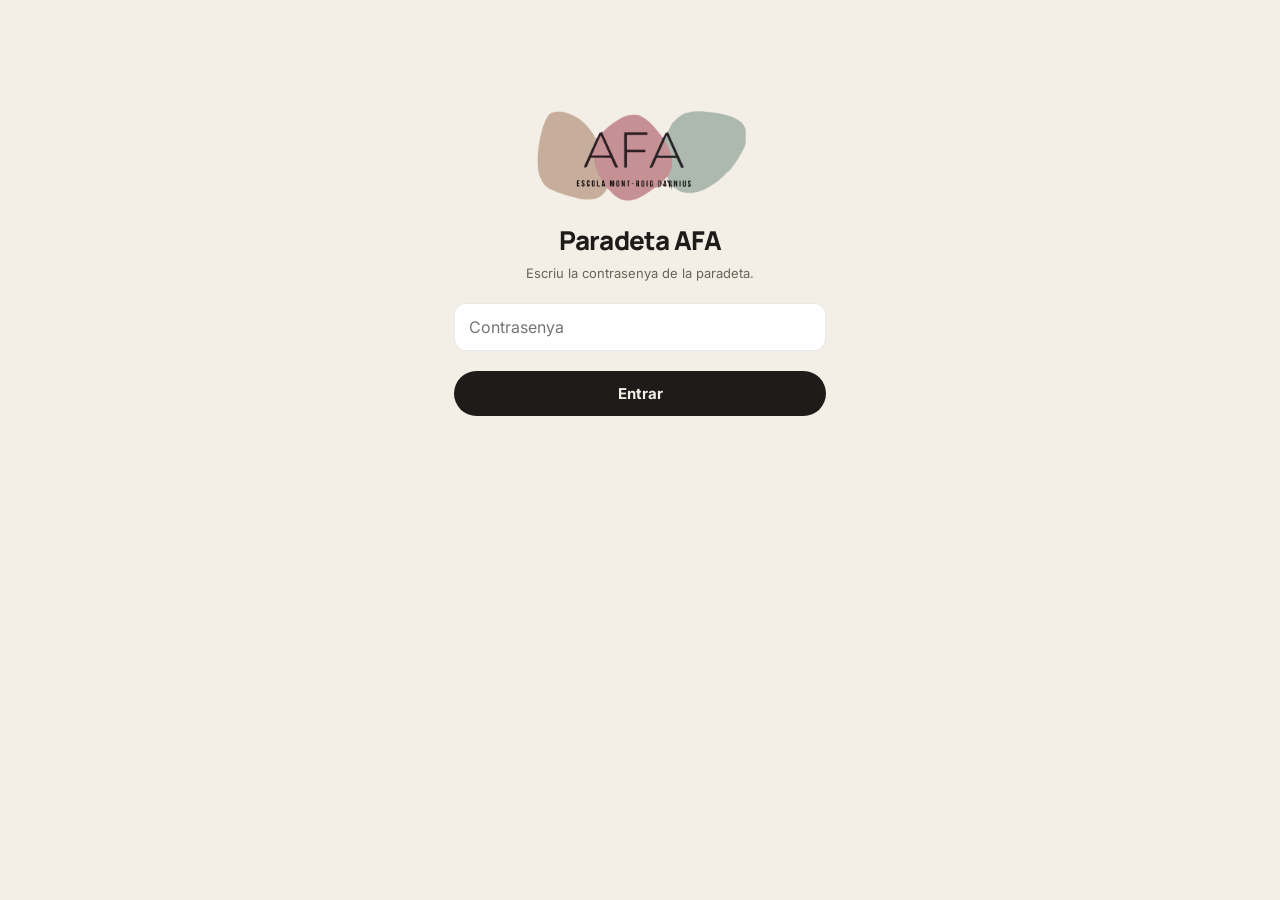
<file: index.html>
<!doctype html>
<html lang="ca">
<head>
<meta charset="utf-8">
<meta name="viewport" content="width=device-width,initial-scale=1,viewport-fit=cover">
<meta name="color-scheme" content="only light">
<meta name="theme-color" content="#F4EFE6">
<meta name="apple-mobile-web-app-capable" content="yes">
<meta name="apple-mobile-web-app-title" content="Paradeta">
<title>Paradeta AFA</title>
<link rel="manifest" href="manifest.webmanifest">
<link rel="icon" href="icons/icon-192.png">
<link rel="apple-touch-icon" href="icons/icon-192.png">
<link rel="preconnect" href="https://fonts.googleapis.com">
<link href="https://fonts.googleapis.com/css2?family=Inter:wght@400;500;600;700;800&family=Manrope:wght@700;800&display=swap" rel="stylesheet">
<link rel="stylesheet" href="styles.css">
</head>
<body>
<div id="arrel"></div>
<div id="overlay"></div>
<script src="config.js"></script>
<script src="nucli.js"></script>
<script src="demo.js"></script>
<script src="app.js"></script>
<script>
  if ('serviceWorker' in navigator && location.protocol !== 'file:') {
    navigator.serviceWorker.register('sw.js').catch(function () {});
  }
</script>
</body>
</html>
</file>
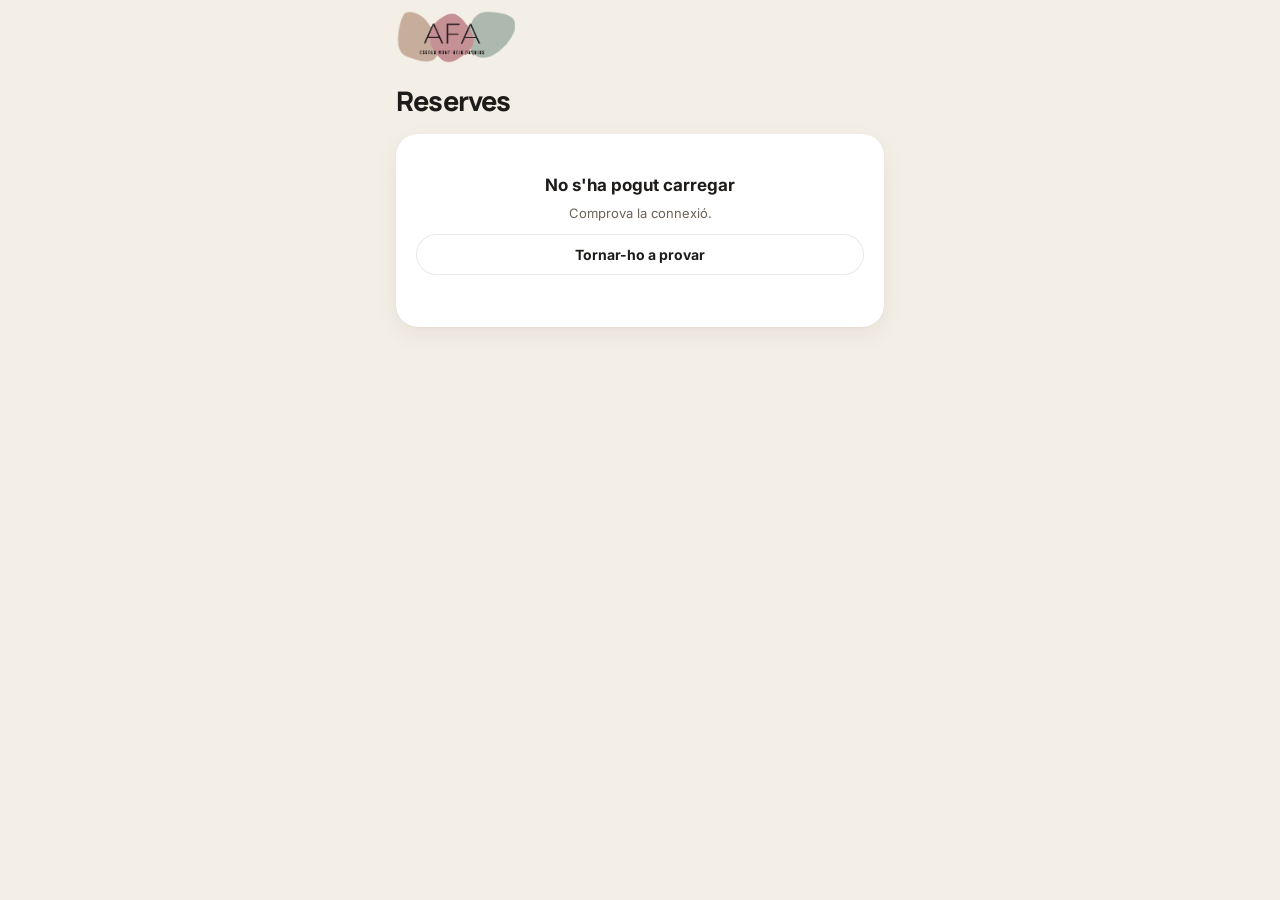
<file: reserves.html>
<!doctype html>
<html lang="ca">
<head>
<meta charset="utf-8">
<meta name="viewport" content="width=device-width,initial-scale=1,viewport-fit=cover">
<meta name="color-scheme" content="only light">
<meta name="theme-color" content="#F4EFE6">
<title>Reserves · Paradeta AFA</title>
<meta name="description" content="Reserva plantes, llibres i jocs de la paradeta de l'AFA Escola Mont-roig-Darnius i paga-ho en recollir-ho.">
<link rel="icon" href="icons/icon-192.png">
<link rel="apple-touch-icon" href="icons/icon-192.png">
<link rel="preconnect" href="https://fonts.googleapis.com">
<link href="https://fonts.googleapis.com/css2?family=Inter:wght@400;500;600;700;800&family=Manrope:wght@700;800&display=swap" rel="stylesheet">
<link rel="stylesheet" href="styles.css">
</head>
<body>
<div id="arrel"></div>
<div id="overlay"></div>
<script src="config.js"></script>
<script src="nucli.js"></script>
<script src="demo.js"></script>
<script src="reserves.js"></script>
</body>
</html>
</file>
<file: styles.css>
/* Paradeta AFA
   Colors del logo de l'AFA (logo.png): préssec #C7AD9C, rosa #C59195, sàlvia #ADB9AE; fons crema #F5EEDE, text carbó.
   Estructura de la Intranet («App de consum»): targetes blanques amb ombra suau, radis grans,
   títols Manrope, botó principal negre càlid en píndola, bloc heroi rosa fosc. */
:root{
  --page:#F4EFE6;--panel:#FFFFFF;--hair:rgba(42,40,38,.08);--border:rgba(42,40,38,.10);--text:#1E1C1A;--muted:#6B6258;
  --accent:#8E4A5E;--on-accent:#FFFFFF;--accent-soft:rgba(223,162,180,.24);--seg:#E9E2D5;
  --good:#166534;--good-soft:rgba(22,101,52,.10);
  --hero:#7E4357;--hero-border:#7E4357;--hero-num:#FFFFFF;--hero-label:rgba(255,255,255,.78);--hero-val:#FFFFFF;--hero-hair:rgba(255,255,255,.2);
  --go-bg:#FFFFFF;--go-fg:#1E1C1A;--pri-bg:#1E1C1A;--pri-fg:#F4EFE6;
  --red:#B3241B;--red-soft:rgba(214,41,31,.10);--amber:#8A5300;--amber-soft:rgba(217,119,6,.12);
  --radius:22px;--tile-radius:20px;--btn-radius:999px;
  --shadow:0 1px 2px rgba(26,23,19,.04),0 8px 24px rgba(26,23,19,.06);--card-border:0;
  --title-font:Manrope,Inter,system-ui,sans-serif;
  --cat-0:#5E7F69;--cat-1:#A9714B;--cat-2:#A8566F;--cat-3:#5F7391;
  color-scheme:light;
}
*{box-sizing:border-box;margin:0}
body{background:var(--page);color:var(--text);font:15px/1.4 Inter,system-ui,-apple-system,sans-serif;-webkit-tap-highlight-color:transparent}
button,input,select{font-family:inherit;color:inherit;font-size:inherit}
.num{font-variant-numeric:tabular-nums}
.app{max-width:520px;margin:0 auto;min-height:100dvh}
.demo{max-width:520px;margin:0 auto;padding:8px 16px 0;font-size:12px;color:var(--amber)}

header{position:sticky;top:0;z-index:5;background:var(--page);padding:calc(10px + env(safe-area-inset-top,0px)) 16px 10px}
.hrow{display:flex;align-items:center;justify-content:space-between;gap:10px}
.logo{height:54px;width:auto;border-radius:10px;display:block}
.micro{font-size:11px;font-weight:600;letter-spacing:.09em;text-transform:uppercase;color:var(--muted)}
.evtwrap{margin-top:8px}
.evt{border:var(--card-border);background:var(--panel);box-shadow:var(--shadow);border-radius:999px;padding:6px 10px 6px 12px;cursor:pointer;display:inline-flex;align-items:center;gap:6px;font-size:13px;font-weight:600}
.evt svg{width:14px;height:14px;fill:none;stroke:var(--muted);stroke-width:2.2;stroke-linecap:round;stroke-linejoin:round;flex:none}
.sync{border:0;border-radius:999px;padding:6px 11px;font-weight:600;font-size:12.5px;cursor:pointer;white-space:nowrap;display:flex;align-items:center;gap:6px}
.sync::before{content:"";width:7px;height:7px;border-radius:50%;background:currentColor}
.sync.ok{background:var(--good-soft);color:var(--good)}
.sync.off{background:var(--amber-soft);color:var(--amber)}
.sync.busy{background:var(--seg);color:var(--muted)}
main{padding:6px 16px 210px}
.ptitle{font-family:var(--title-font);font-size:27px;font-weight:800;letter-spacing:-.03em;margin:2px 0 14px}

.seg{display:flex;background:var(--seg);border-radius:999px;padding:3px;margin-bottom:12px;overflow-x:auto}
.seg button{flex:1;border:0;background:none;padding:9px 12px;border-radius:999px;font-weight:600;color:var(--muted);cursor:pointer;white-space:nowrap}
.seg button.on{background:var(--pri-bg);color:var(--pri-fg)}

.grid{display:grid;grid-template-columns:1fr 1fr;gap:10px}
.tile{position:relative;text-align:left;border:var(--card-border);background:var(--panel);box-shadow:var(--shadow);border-radius:var(--tile-radius);padding:13px 14px;min-height:98px;display:flex;flex-direction:column;justify-content:space-between;gap:6px;cursor:pointer}
.tile:active{transform:scale(.98)}
.tile.on{box-shadow:0 0 0 2px var(--accent)}
.tile.on .n{padding-right:28px}
.tile .rj{width:34px;height:34px;border-radius:11px;display:grid;place-items:center;color:#fff;margin-bottom:4px}
.tile .rj svg{width:18px;height:18px;fill:none;stroke:currentColor;stroke-width:2;stroke-linecap:round;stroke-linejoin:round}
.tile .n{font-weight:600;font-size:15px;letter-spacing:-.2px;line-height:1.25;overflow-wrap:anywhere}
.tile .p{font-family:var(--title-font);font-weight:800;font-size:18px;letter-spacing:-.3px}
.tile .s{font-size:12px;color:var(--muted)}
.tile .s.low{color:var(--red);font-weight:600}
.badge{position:absolute;top:10px;right:10px;background:var(--pri-bg);color:var(--pri-fg);border-radius:999px;min-width:24px;height:24px;display:grid;place-items:center;font-weight:700;font-size:13px;padding:0 7px}
.tile.add{border:1.5px dashed var(--border);box-shadow:none;background:transparent;align-items:center;justify-content:center;text-align:center;color:var(--accent);font-weight:600}

.hero{background:var(--hero);border:1px solid var(--hero-border);border-radius:24px;color:var(--hero-val);padding:16px}
.hero .micro{color:var(--hero-label)}
.hero .big{font-family:var(--title-font);font-size:34px;font-weight:800;letter-spacing:-.03em;color:var(--hero-num);line-height:1.15;margin-top:2px}
.hero .sub{display:flex;gap:14px;margin-top:12px;padding-top:12px;border-top:1px solid var(--hero-hair)}
.hero .sub div{flex:1;min-width:0}
.hero .sub b{display:block;font-size:15px;font-weight:700;margin-top:2px}
.herolink{background:none;border:0;color:var(--hero-label);text-decoration:underline;font-size:12px;font-weight:600;padding:2px 0;cursor:pointer}

.cartbar{position:fixed;left:0;right:0;bottom:calc(66px + env(safe-area-inset-bottom,0px));z-index:6}
.wrap{max-width:520px;margin:0 auto;padding:0 10px}
.cart{padding:0;overflow:hidden;box-shadow:0 10px 30px rgba(0,0,0,.2)}
.cart .lines{max-height:38vh;overflow:auto;padding:4px 16px;border-bottom:1px solid var(--hero-hair)}
.cart .line{border-color:var(--hero-hair)}
.cart .line .muted{color:var(--hero-label)}
.cart .step button{background:transparent;border-color:rgba(255,255,255,.25);color:var(--hero-val)}
.cart .foot{display:flex;align-items:center;gap:12px;padding:12px 12px 12px 16px}
.cart .foot .sum{flex:1;cursor:pointer}
.cart .foot .big{font-size:26px}
.cart .clear{background:none;border:0;color:var(--hero-label);font-weight:600;font-size:13px;padding:10px 0;cursor:pointer}

.line{display:flex;align-items:center;gap:10px;padding:10px 0;border-bottom:1px solid var(--hair)}
.line:last-child{border-bottom:0}
.line .nm{flex:1;min-width:0}
.step{display:flex;align-items:center;gap:6px}
.step button{width:36px;height:36px;border-radius:999px;border:1px solid var(--border);background:var(--panel);font-weight:600;font-size:19px;cursor:pointer}
.step span{min-width:24px;text-align:center;font-weight:700}

.btn{border:0;border-radius:var(--btn-radius);padding:13px 18px;font-weight:700;font-size:15px;cursor:pointer}
.btn.pri{background:var(--pri-bg);color:var(--pri-fg)}
.btn.sec{background:var(--panel);border:1px solid var(--border)}
.btn.go{background:var(--go-bg);color:var(--go-fg);padding:14px 22px;font-size:16px}
.btn.link{background:none;padding:10px 0;color:var(--muted);font-weight:600;text-decoration:underline}
.btn:disabled{opacity:.35;cursor:default}
.btn.full{width:100%}
.row{display:flex;gap:8px}
.row .btn{flex:1}

nav{position:fixed;bottom:0;left:0;right:0;background:var(--panel);border-top:1px solid var(--border);z-index:7;padding-bottom:env(safe-area-inset-bottom,0px)}
nav .in{max-width:520px;margin:0 auto;display:flex;padding:6px 8px 10px}
nav button{flex:1;border:0;background:none;padding:2px 0;font-weight:600;font-size:12px;color:var(--muted);cursor:pointer;display:flex;flex-direction:column;align-items:center;gap:3px}
nav .ic{width:56px;height:30px;border-radius:999px;display:grid;place-items:center}
nav svg{width:21px;height:21px;fill:none;stroke:currentColor;stroke-width:1.9;stroke-linecap:round;stroke-linejoin:round}
nav button.on{color:var(--text)}
nav button.on .ic{background:var(--accent-soft)}

.sheet{position:fixed;inset:0;background:rgba(16,14,12,.55);z-index:20;display:flex;align-items:flex-end;justify-content:center}
.pane{background:var(--page);width:100%;max-width:520px;border-radius:22px 22px 0 0;padding:18px 16px calc(22px + env(safe-area-inset-bottom,0px));max-height:92dvh;overflow:auto}
.pane h2{font-family:var(--title-font);font-size:20px;font-weight:800;letter-spacing:-.4px;margin:2px 0 12px}
.bills{display:grid;grid-template-columns:repeat(3,1fr);gap:8px;margin:8px 0 12px}
.bills button{padding:14px 0;border-radius:16px;border:var(--card-border);box-shadow:var(--shadow);background:var(--panel);font-weight:700;font-size:16px;cursor:pointer}
.bills button.on{background:var(--pri-bg);color:var(--pri-fg)}
.bills button:disabled{opacity:.3;cursor:default}
.change{border-radius:var(--radius);padding:14px 16px;margin-bottom:14px;background:var(--panel);border:var(--card-border);box-shadow:var(--shadow)}
.change b{display:block;font-family:var(--title-font);font-size:30px;font-weight:800;letter-spacing:-.8px;margin-top:2px}
.change.good b{color:var(--good)}
.change.bad b{color:var(--red)}

.label{margin:22px 0 8px;font-family:var(--title-font);font-size:16px;font-weight:800;letter-spacing:-.01em;color:var(--text)}
.panel{background:var(--panel);border:var(--card-border);box-shadow:var(--shadow);border-radius:var(--radius);padding:2px 16px}
.r{display:flex;justify-content:space-between;align-items:center;gap:10px;padding:12px 0;border-bottom:1px solid var(--hair)}
.r:last-child{border-bottom:0}
.r .v{font-weight:600;text-align:right}
.r.tot{font-size:16px}
.r.tot .v{font-weight:800}
.muted{color:var(--muted);font-size:13px}
.sale .t{flex:1;min-width:0}
.sale.void{opacity:.45}
.sale.void .t{text-decoration:line-through}
.txtbtn{background:none;border:0;color:var(--red);font-weight:600;font-size:13px;cursor:pointer;padding:4px 0}
.chip{display:inline-flex;align-items:center;gap:6px;border-radius:999px;padding:3px 9px;font-weight:600;font-size:12px;white-space:nowrap}
.chip::before{content:"";width:6px;height:6px;border-radius:50%;background:currentColor}
.chip.amber{background:var(--amber-soft);color:var(--amber)}
.chip.green{background:var(--good-soft);color:var(--good)}
.chip.grey{background:var(--seg);color:var(--muted)}
.btns{display:flex;gap:8px;padding:12px 0}
.btns .btn{flex:1;padding:11px 12px;font-size:14px}
.notice{display:flex;gap:8px;align-items:center;background:var(--amber-soft);color:var(--amber);border-radius:16px;padding:10px 12px;font-weight:600;font-size:13px;margin-top:10px}
table{width:100%;border-collapse:collapse;font-size:13.5px}
td,th{padding:10px 4px;border-bottom:1px solid var(--hair);text-align:right;font-variant-numeric:tabular-nums}
tr:last-child td{border-bottom:0}
td:first-child,th:first-child{text-align:left;padding-left:0}
th{color:var(--muted);font-weight:600;font-size:11px;letter-spacing:.06em;text-transform:uppercase}
td.neg{color:var(--red);font-weight:700}
input[type=text],input[type=password],input[type=date],select{width:100%;padding:13px 14px;border-radius:12px;border:1px solid var(--border);font-size:16px;background:var(--panel);color:var(--text);margin-bottom:12px}
label{display:block;margin-bottom:6px}
.toast{position:fixed;left:50%;top:70px;transform:translateX(-50%);background:var(--pri-bg);color:var(--pri-fg);padding:10px 16px;border-radius:999px;font-weight:600;font-size:14px;z-index:30;box-shadow:0 8px 24px rgba(0,0,0,.2);max-width:90vw;text-align:center}
.foot-note{margin-top:18px;font-size:12px;color:var(--muted)}
.pick{width:100%;background:none;border:0;text-align:left;cursor:pointer}
.check{color:var(--accent);font-weight:800}
.empty{text-align:center;padding:40px 20px}
.empty b{display:block;font-size:17px;margin-bottom:6px}

.login{max-width:420px;margin:0 auto;padding:12vh 24px 24px;text-align:center}
.login .logo{height:96px;margin:0 auto 18px}
.login h1{font-family:var(--title-font);font-size:26px;font-weight:800;letter-spacing:-.03em;margin-bottom:6px}
.login p{margin-bottom:20px}
.login form{text-align:left}
.err{color:var(--red);font-weight:600;font-size:13px;margin:-4px 0 12px}
.btn.sec.danger{color:var(--red);border-color:var(--red)}
.chk{display:flex;align-items:center;gap:10px;margin:-2px 0 12px;font-size:14px}
.chk input{width:20px;height:20px;accent-color:var(--text)}
[hidden]{display:none!important}

/* Web de reserves i reserves a l'app */
.cartbar.pub{bottom:calc(10px + env(safe-area-inset-bottom,0px))}
main.pub{padding-bottom:140px}
.herotext{margin-top:8px;color:var(--hero-label);font-size:14px;line-height:1.45}
.line.off{opacity:.5}
.step button:disabled{opacity:.3;cursor:default}
.notice.ok{background:var(--good-soft);color:var(--good)}
.hp{position:absolute;left:-9999px;width:1px;height:1px;overflow:hidden}
textarea{font-family:inherit;resize:vertical;display:block}
input[type=tel],input[type=search],textarea{width:100%;padding:13px 14px;border-radius:12px;border:1px solid var(--border);font-size:16px;background:var(--panel);color:var(--text);margin-bottom:12px}
.resbar{width:100%;display:flex;align-items:center;justify-content:space-between;gap:10px;border:var(--card-border);background:var(--panel);box-shadow:var(--shadow);border-radius:16px;padding:12px 14px;margin-bottom:12px;cursor:pointer;text-align:left}
.resbar b{font-weight:700}
.resv{margin-bottom:10px}
.resv.recollida,.resv.anullada{opacity:.55}
.resv a{color:inherit}
.resv .comentari{padding:2px 0 8px;font-size:14px;color:var(--muted);font-style:italic;overflow-wrap:anywhere}
.resbar svg{width:16px;height:16px;flex:none;fill:none;stroke:var(--muted);stroke-width:2.2;stroke-linecap:round;stroke-linejoin:round;transform:rotate(-90deg)}
</file>
